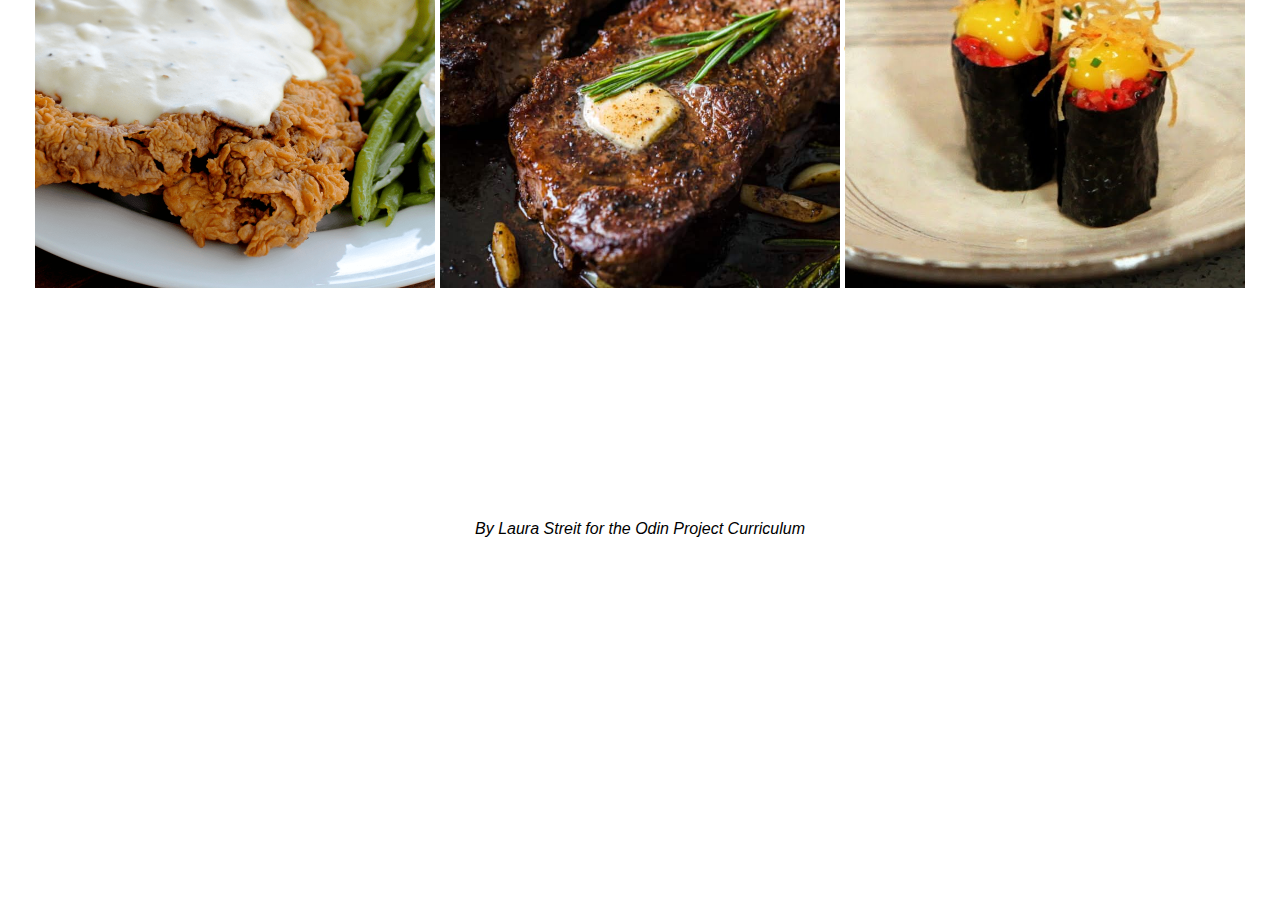
<file: index.html>
<!DOCTYPE html>
<html lang="en">
<head>
    <meta charset="UTF-8">
    <meta name="viewport" content="width=device-width, initial-scale=1.0">
    <title>Odin Recipes Title</title>
    <link rel="stylesheet" href="style.css">
</head>
<body>
    <div class="wrapper"> 
        <div class="nav">
            <h1>Laura's Odin Recipes</h1>
            <ul class="navLinks">
                <li><a href="recipes/chicken-fried-steak.html">Chicken Fried Steak</a></li>
                <li><a href="recipes/pan-seared-steak.html">Pan Seared Steak</a></li>
                <li><a href="recipes/wagyu-gunkan-sushi.html">Wagyu Gunkan Sushi</a></li>
            </ul>
        </div>
        <div class="recipeImages">
                <a class="linkItem" href="recipes/chicken-fried-steak.html"><img class="items" src="recipes/chicken-fried-steak.png" alt="chicken-fried-steak">
                    <span class="text-wrapper"><span class="name">Chicken Fried Steak</span><span class="title">Recipe</span></span></a>
                <a class="linkItem" href="recipes/pan-seared-steak.html"><img class="items" src="recipes/pan-seared-steak.jpg" alt="pan-seared-steak">
                    <span class="text-wrapper"><span class="name">Pan Seared Steak</span><span class="title">Recipe</span></span></a>
                <a class="linkItem" href="recipes/wagyu-gunkan-sushi.html"><img class="items" src="recipes/wagyu.png" alt="wagyu">
                    <span class="text-wrapper"><span class="name">Wagyu Gunkan Sushi</span><span class="title">Recipe</span></span></a>
        </div>
        <div class="footer">
            By Laura Streit for the Odin Project Curriculum
        </div>
    </div>
</body>
</html>
</file>
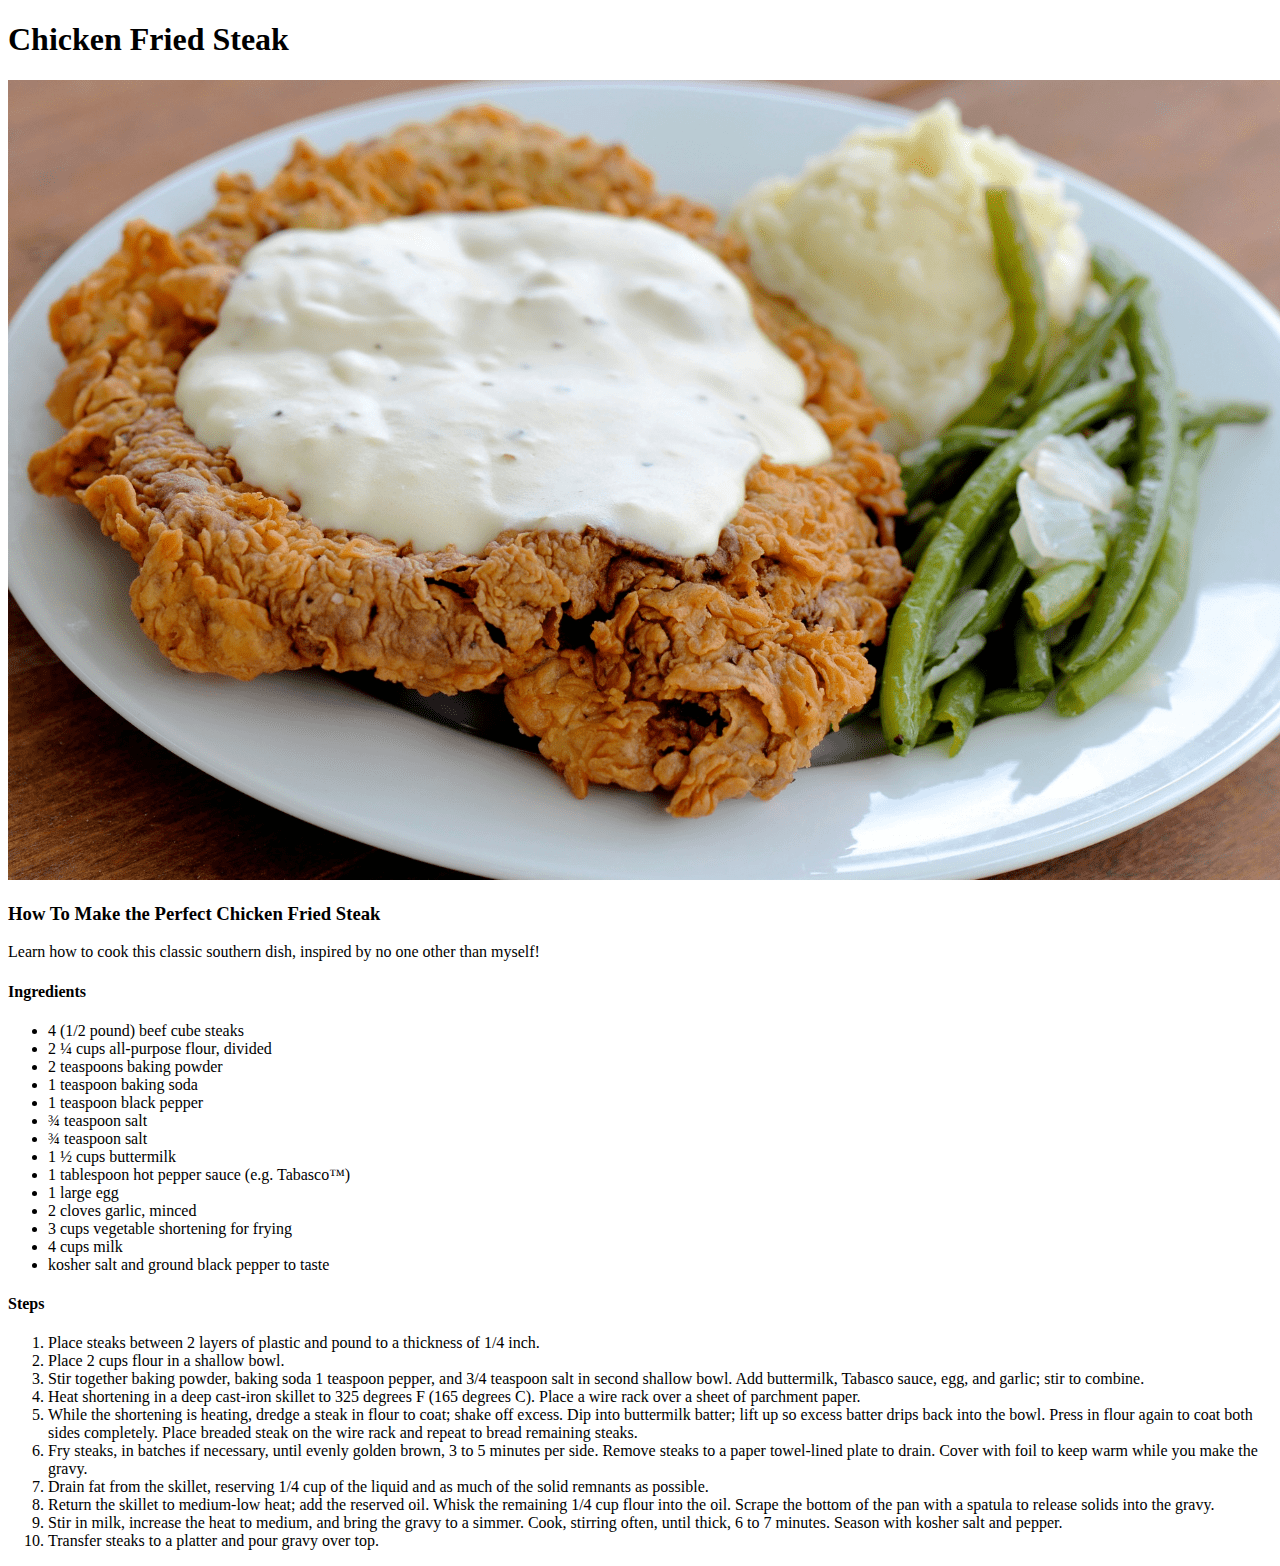
<file: recipes/chicken-fried-steak.html>
<!DOCTYPE html>
<html lang="en">
<head>
    <meta charset="UTF-8">
    <meta name="viewport" content="width=device-width, initial-scale=1.0">
    <title>Chicken Fried Steak</title>
</head>
<body>
    <h1>Chicken Fried Steak</h1>
    <img src="chicken-fried-steak.png" alt="Chicken Fried Steak Completed">
    <h3>How To Make the Perfect Chicken Fried Steak</h3>
    <p>Learn how to cook this classic southern dish, inspired by no one other than myself!</p>
    <h4>Ingredients</h4>
        <ul>
            <li>4 (1/2 pound) beef cube steaks</li>
            <li>2 ¼ cups all-purpose flour, divided</li>
            <li>2 teaspoons baking powder</li>
            <li>1 teaspoon baking soda</li>
            <li>1 teaspoon black pepper</li>
            <li>¾ teaspoon salt</li>
            <li>¾ teaspoon salt</li>
            <li>1 ½ cups buttermilk</li>
            <li>1 tablespoon hot pepper sauce (e.g. Tabasco™)</li>
            <li>1 large egg</li>
            <li>2 cloves garlic, minced</li>
            <li>3 cups vegetable shortening for frying</li>
            <li>4 cups milk</li>
            <li>kosher salt and ground black pepper to taste</li>
        </ul>
    <h4>Steps</h4>
        <ol>
            <li>Place steaks between 2 layers of plastic and pound to a thickness of 1/4 inch.</li>
            <li>Place 2 cups flour in a shallow bowl.</li>
            <li>Stir together baking powder, baking soda 1 teaspoon pepper, and 3/4 teaspoon salt in second shallow bowl. Add buttermilk, Tabasco sauce, egg, and garlic; stir to combine.</li>
            <li>Heat shortening in a deep cast-iron skillet to 325 degrees F (165 degrees C). Place a wire rack over a sheet of parchment paper.</li>
            <li>While the shortening is heating, dredge a steak in flour to coat; shake off excess. Dip into buttermilk batter; lift up so excess batter drips back into the bowl. Press in flour again to coat both sides completely. Place breaded steak on the wire rack and repeat to bread remaining steaks.</li>
            <li>Fry steaks, in batches if necessary, until evenly golden brown, 3 to 5 minutes per side. Remove steaks to a paper towel-lined plate to drain. Cover with foil to keep warm while you make the gravy.</li>
            <li>Drain fat from the skillet, reserving 1/4 cup of the liquid and as much of the solid remnants as possible.</li>
            <li>Return the skillet to medium-low heat; add the reserved oil. Whisk the remaining 1/4 cup flour into the oil. Scrape the bottom of the pan with a spatula to release solids into the gravy.</li>
            <li>Stir in milk, increase the heat to medium, and bring the gravy to a simmer. Cook, stirring often, until thick, 6 to 7 minutes. Season with kosher salt and pepper.</li>
            <li>Transfer steaks to a platter and pour gravy over top.</li>
        </ol>
</body>
</html>
</file>
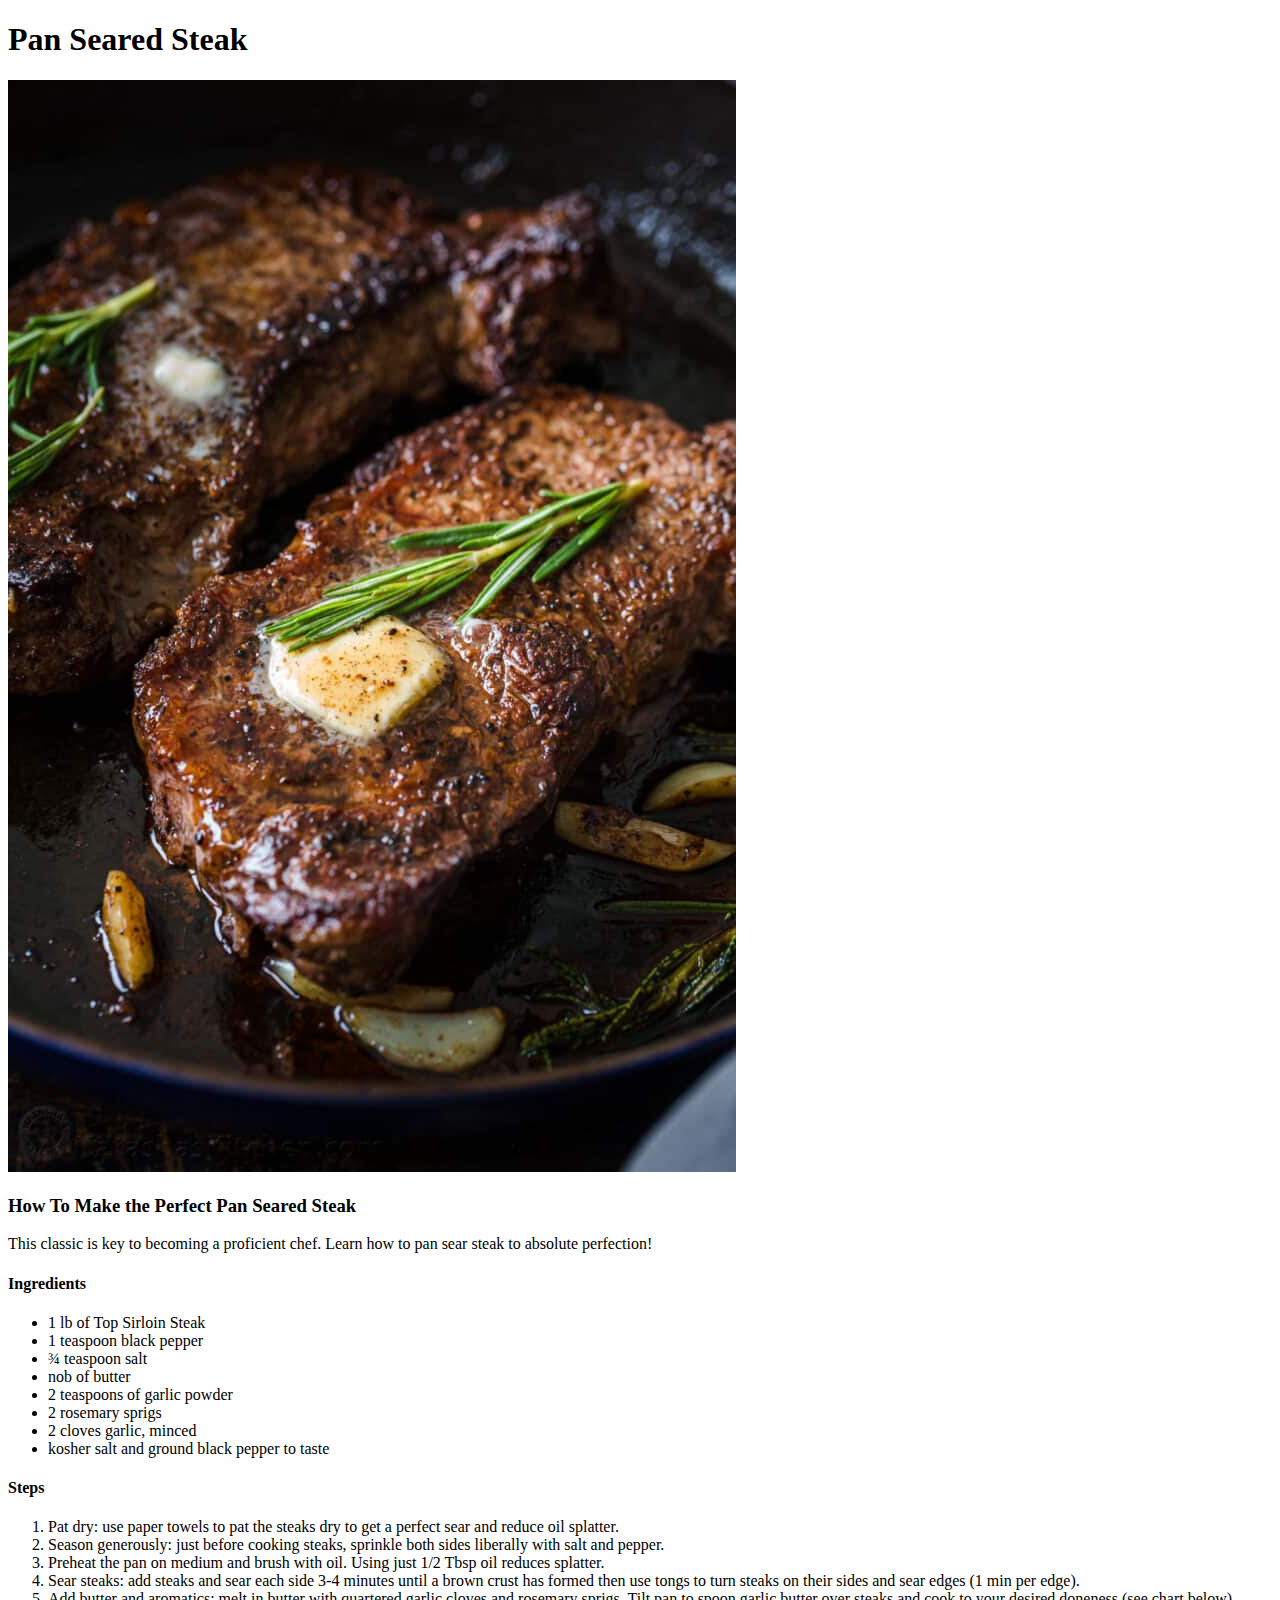
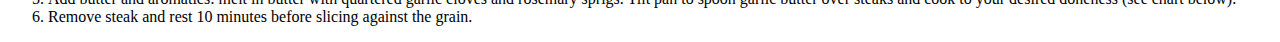
<file: recipes/pan-seared-steak.html>
<!DOCTYPE html>
<html lang="en">
<head>
    <meta charset="UTF-8">
    <meta name="viewport" content="width=device-width, initial-scale=1.0">
    <title>Pan Seared Steak</title>
</head>
<body>
    <h1>Pan Seared Steak</h1>
    <img src="pan-seared-steak.jpg" alt="Completed Steak">
    <h3>How To Make the Perfect Pan Seared Steak</h3>
    <p>This classic is key to becoming a proficient chef. Learn how to pan sear steak to absolute perfection!</p>
    <h4>Ingredients</h4>
        <ul>
            <li>1 lb of Top Sirloin Steak</li>
            <li>1 teaspoon black pepper</li>
            <li>¾ teaspoon salt</li>
            <li>nob of butter</li>
            <li>2 teaspoons of garlic powder</li>
            <li>2 rosemary sprigs</li>
            <li>2 cloves garlic, minced</li>
            <li>kosher salt and ground black pepper to taste</li>
        </ul>
    <h4>Steps</h4>
        <ol>
            <li>Pat dry: use paper towels to pat the steaks dry to get a perfect sear and reduce oil splatter.</li>
            <li>Season generously: just before cooking steaks, sprinkle both sides liberally with salt and pepper.</li>
            <li>Preheat the pan on medium and brush with oil. Using just 1/2 Tbsp oil reduces splatter.</li>
            <li>Sear steaks: add steaks and sear each side 3-4 minutes until a brown crust has formed then use tongs to turn steaks on their sides and sear edges (1 min per edge).</li>
            <li>Add butter and aromatics: melt in butter with quartered garlic cloves and rosemary sprigs. Tilt pan to spoon garlic butter over steaks and cook to your desired doneness (see chart below).</li>
            <li>Remove steak and rest 10 minutes before slicing against the grain.</li>
        </ol>
</body>
</html>
</file>
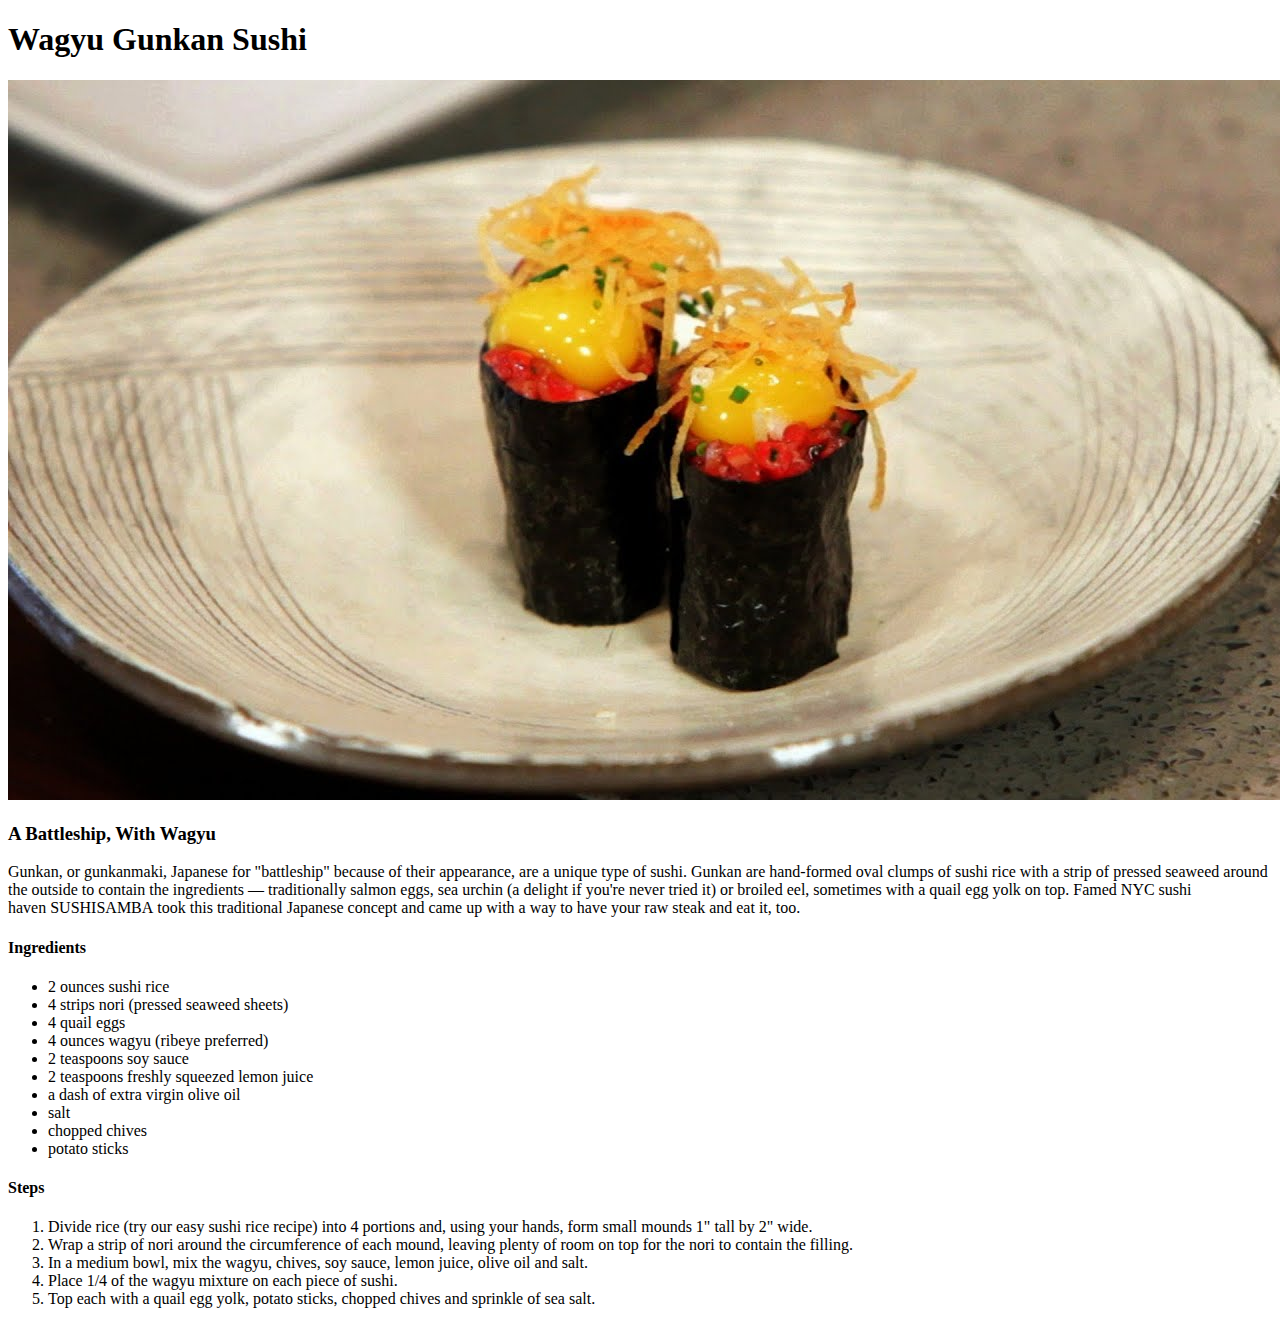
<file: recipes/wagyu-gunkan-sushi.html>
<!DOCTYPE html>
<html lang="en">
<head>
    <meta charset="UTF-8">
    <meta name="viewport" content="width=device-width, initial-scale=1.0">
    <title>Wagyu Gunkan Sushi</title>
</head>
<body>
    <h1>Wagyu Gunkan Sushi</h1>
    <img src="wagyu.png" alt="Wagyu Gunkan Sushi Completed">
    <h3>A Battleship, With Wagyu</h3>
    <p>Gunkan, or gunkanmaki, Japanese for "battleship" because of their appearance, are a unique type of sushi. 
        Gunkan are hand-formed oval clumps of sushi rice with a strip of pressed seaweed around the outside to contain 
        the ingredients — traditionally salmon eggs, sea urchin (a delight if you're never tried it) or broiled eel, 
        sometimes with a quail egg yolk on top. Famed NYC sushi haven SUSHISAMBA took this traditional Japanese concept 
        and came up with a way to have your raw steak and eat it, too.</p>
    <h4>Ingredients</h4>
        <ul>
            <li>2 ounces sushi rice</li>
            <li>4 strips nori (pressed seaweed sheets)</li>
            <li>4 quail eggs</li>
            <li>4 ounces wagyu (ribeye preferred)</li>
            <li>2 teaspoons soy sauce</li>
            <li>2 teaspoons freshly squeezed lemon juice</li>
            <li>a dash of extra virgin olive oil</li>
            <li>salt</li>
            <li>chopped chives</li>
            <li>potato sticks</li>
        </ul>
    <h4>Steps</h4>
        <ol>
            <li>Divide rice (try our easy sushi rice recipe) into 4 portions and, using your hands, form small mounds 1" tall by 2" wide.</li>
            <li>Wrap a strip of nori around the circumference of each mound, leaving plenty of room on top for the nori to contain the filling.</li>
            <li>In a medium bowl, mix the wagyu, chives, soy sauce, lemon juice, olive oil and salt.</li>
            <li>Place 1/4 of the wagyu mixture on each piece of sushi.</li>
            <li>Top each with a quail egg yolk, potato sticks, chopped chives and sprinkle of sea salt.</li>
        </ol>
</body>
</html>
</file>
<file: style.css>
* {
    font-family: Helvetica;
    text-decoration: none;
}

.wrapper {
    width: auto;
    height: auto;
    max-width: 100%;
    margin: 0 auto;
}

.nav {
    display: flex;
    justify-content: space-between;
    flex-direction: row;
    gap: 10px;
    align-items: center;
    padding-left: 60px;
    padding-right: 60px;
}

.navLinks {
    display: flex;
    list-style: none;
}

.navLinks li {
    padding-left: 10px;
}

.navLinks a {
    font-size: 13px;
    text-decoration: none;
    color: black;
}

.navLinks a:hover {
    opacity: 80%;
}

.recipeImages {
    display: flex;
    flex-direction: row;
    flex-wrap: wrap;
    max-width: 100%;
    height: 100%;
    align-items: center;
    justify-content: center;
    gap: 5px;
    position: relative;
}

.items {
    display: flex;
    object-fit: cover;
    flex-basis: 400px;
    align-self: center;
    max-width: 100%;
    max-height: 100%;
    height: 400px;
    width: 400px;
    position:absolute;
}

.items a:hover {
    opacity: 80%;
}

.footer {
    max-width: 100%;
    display: flex;
    flex-direction: column;
    flex-wrap: wrap;
    align-items: center;
    justify-content: baseline;
    font-style: italic;
    padding-top: 2rem;
}

.text-wrapper {
    position: relative;
    width: 400px;
    height: 400px;
    display: flex;
    flex-direction: column;
    justify-content: center;
    text-align: center;
    color: #fff;
    opacity: 0;
    text-decoration: none;
  }
  
  .text-wrapper:hover {
    transition: all 0.8s ease;
    background: rgba(0, 0, 0, 0.6);
    opacity: 1;
  }
  
  .name {
    font-size: 1.5em;
  }
</file>
